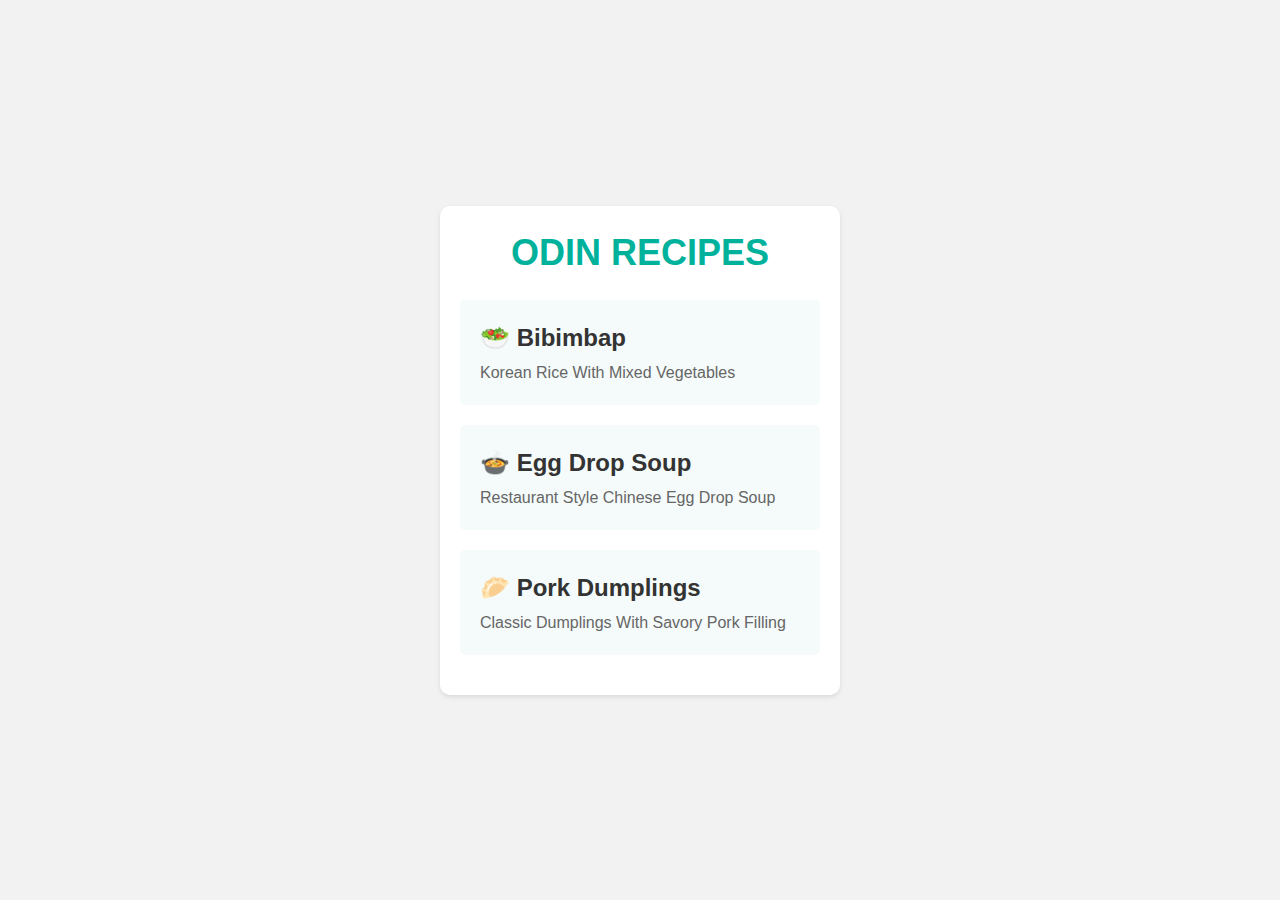
<file: index.html>
<!DOCTYPE html>
<html lang="en">
<head>
    <meta charset="UTF-8">
    <meta name="viewport" content="width=device-width, initial-scale=1.0">
    <title>Odin Recipes</title>
    <!-- <link rel="stylesheet" href="css/styles.css" /> -->
    <link rel="stylesheet" href="css/index.css">
</head>

<body>
    <div class="menu-card">
        <h1 class="title">Odin Recipes</h1>
        <ul class="menu-card-list">
            <li>
                <div class="item-container">
                    <a href="./recipes/bibimbap.html">🥗 Bibimbap</a>
                    <p>Korean Rice With Mixed Vegetables</p>
                </div>
            </li>
            <li>
                <div class="item-container">
                    <a href="./recipes/egg_drop_soup.html">🍲 Egg Drop Soup</a>
                    <p>Restaurant Style Chinese Egg Drop Soup</p>
                </div>
            </li>
            <li>
                <div class="item-container">
                    <a href="./recipes/pork_dumplings.html">🥟 Pork Dumplings</a>
                    <p>Classic Dumplings With Savory Pork Filling</p>
                </div>
            </li>
        </ul>
    </div>
</body>

</html>
</file>
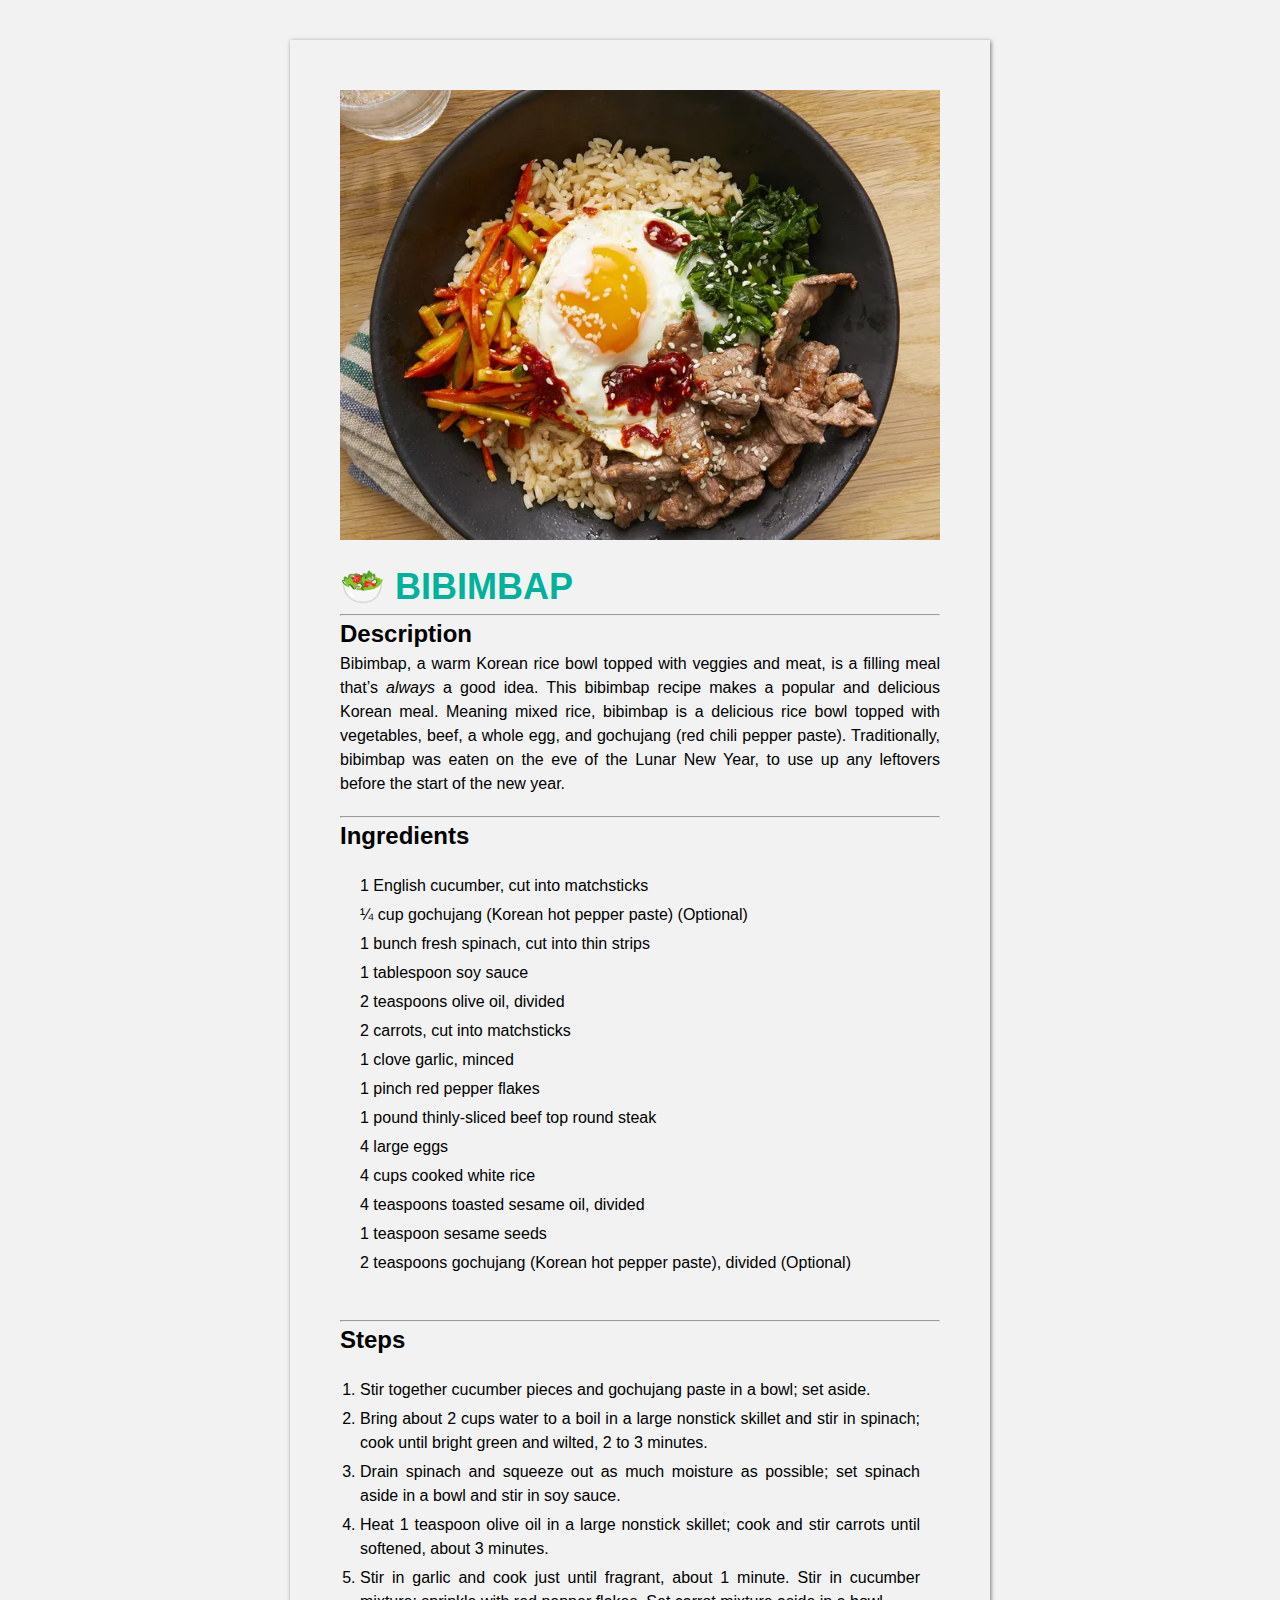
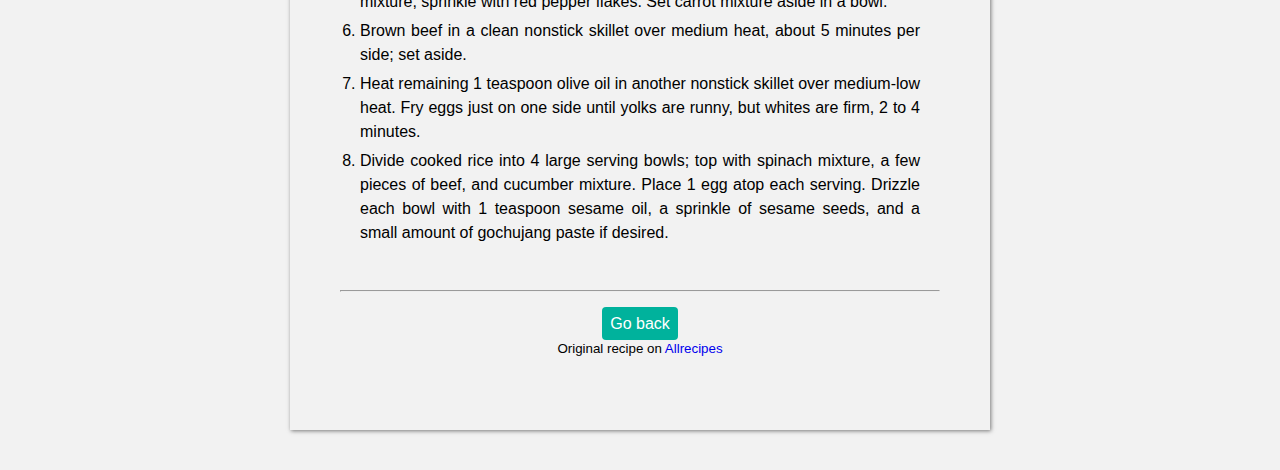
<file: recipes/bibimbap.html>
<!DOCTYPE html>
<html lang="en">

<head>
    <meta charset="UTF-8">
    <meta name="viewport" content="width=device-width, initial-scale=1.0">
    <title>Bibimbap</title>
    <link rel="stylesheet" href="../css/styles.css">
</head>

<body>
    <div class="recipe-card">
        <img src="../images/bibimbap.jpg" alt="Bibimbap (Korean Rice With Mixed Vegetables)">
        <h1 class="title">🥗 Bibimbap</h1>
        <div class="recipe-content">
            <hr>
            <h2>Description</h2>
            <p>
                Bibimbap, a warm Korean rice bowl topped with veggies and meat, is a filling meal that’s <em>always</em> a good
                idea.
                This bibimbap recipe makes a popular and delicious Korean meal. Meaning mixed rice, bibimbap is a delicious rice
                bowl
                topped with vegetables, beef, a whole egg, and gochujang (red chili pepper paste). Traditionally, bibimbap was
                eaten on
                the eve of the Lunar New Year, to use up any leftovers before the start of the new year.
            </p>
            <hr>
            <h2>Ingredients</h2>
            <ul>
                <li>1 English cucumber, cut into matchsticks</li>
                <li>¼ cup gochujang (Korean hot pepper paste) (Optional)
                </li>
                <li>1 bunch fresh spinach, cut into thin strips
                </li>
                <li>1 tablespoon soy sauce
                </li>
                <li>2 teaspoons olive oil, divided
                </li>
                <li>2 carrots, cut into matchsticks
                </li>
                <li>1 clove garlic, minced
                </li>
                <li>1 pinch red pepper flakes
                </li>
                <li>1 pound thinly-sliced beef top round steak
                </li>
                <li>4 large eggs
                </li>
                <li>4 cups cooked white rice
                </li>
                <li>4 teaspoons toasted sesame oil, divided
                </li>
                <li>1 teaspoon sesame seeds
                </li>
                <li>2 teaspoons gochujang (Korean hot pepper paste), divided (Optional)
                </li>
            </ul>
            <hr>
            <h2>Steps</h2>
            <ol>
                <li>
                    Stir together cucumber pieces and gochujang paste in a bowl; set aside.
                </li>
                <li>
                    Bring about 2 cups water to a boil in a large nonstick skillet and stir in spinach; cook until bright green
                    and wilted,
                    2 to 3 minutes.
                </li>
                <li>
                    Drain spinach and squeeze out as much moisture as possible; set spinach aside in a bowl and stir in soy
                    sauce.
                </li>
                <li>
                    Heat 1 teaspoon olive oil in a large nonstick skillet; cook and stir carrots until softened, about 3
                    minutes.
                </li>
                <li>
                    Stir in garlic and cook just until fragrant, about 1 minute. Stir in cucumber mixture; sprinkle with red
                    pepper flakes.
                    Set carrot mixture aside in a bowl.
                </li>
                <li>
                    Brown beef in a clean nonstick skillet over medium heat, about 5 minutes per side; set aside.
                </li>
                <li>
                    Heat remaining 1 teaspoon olive oil in another nonstick skillet over medium-low heat. Fry eggs just on one
                    side until
                    yolks are runny, but whites are firm, 2 to 4 minutes.
                </li>
                <li>
                    Divide cooked rice into 4 large serving bowls; top with spinach mixture, a few pieces of beef, and cucumber
                    mixture.
                    Place 1 egg atop each serving. Drizzle each bowl with 1 teaspoon sesame oil, a sprinkle of sesame seeds, and
                    a small
                    amount of gochujang paste if desired.
                </li>
            </ol>
            <hr>
        </div>
        <a href="../index.html" class="go-back">Go back</a>
        <p><small>Original recipe on <a
                    href="https://www.allrecipes.com/recipe/228240/bibimbap-korean-rice-with-mixed-vegetables/">Allrecipes</a></small>
        </p>
    </div>
</body>

</html>
</file>
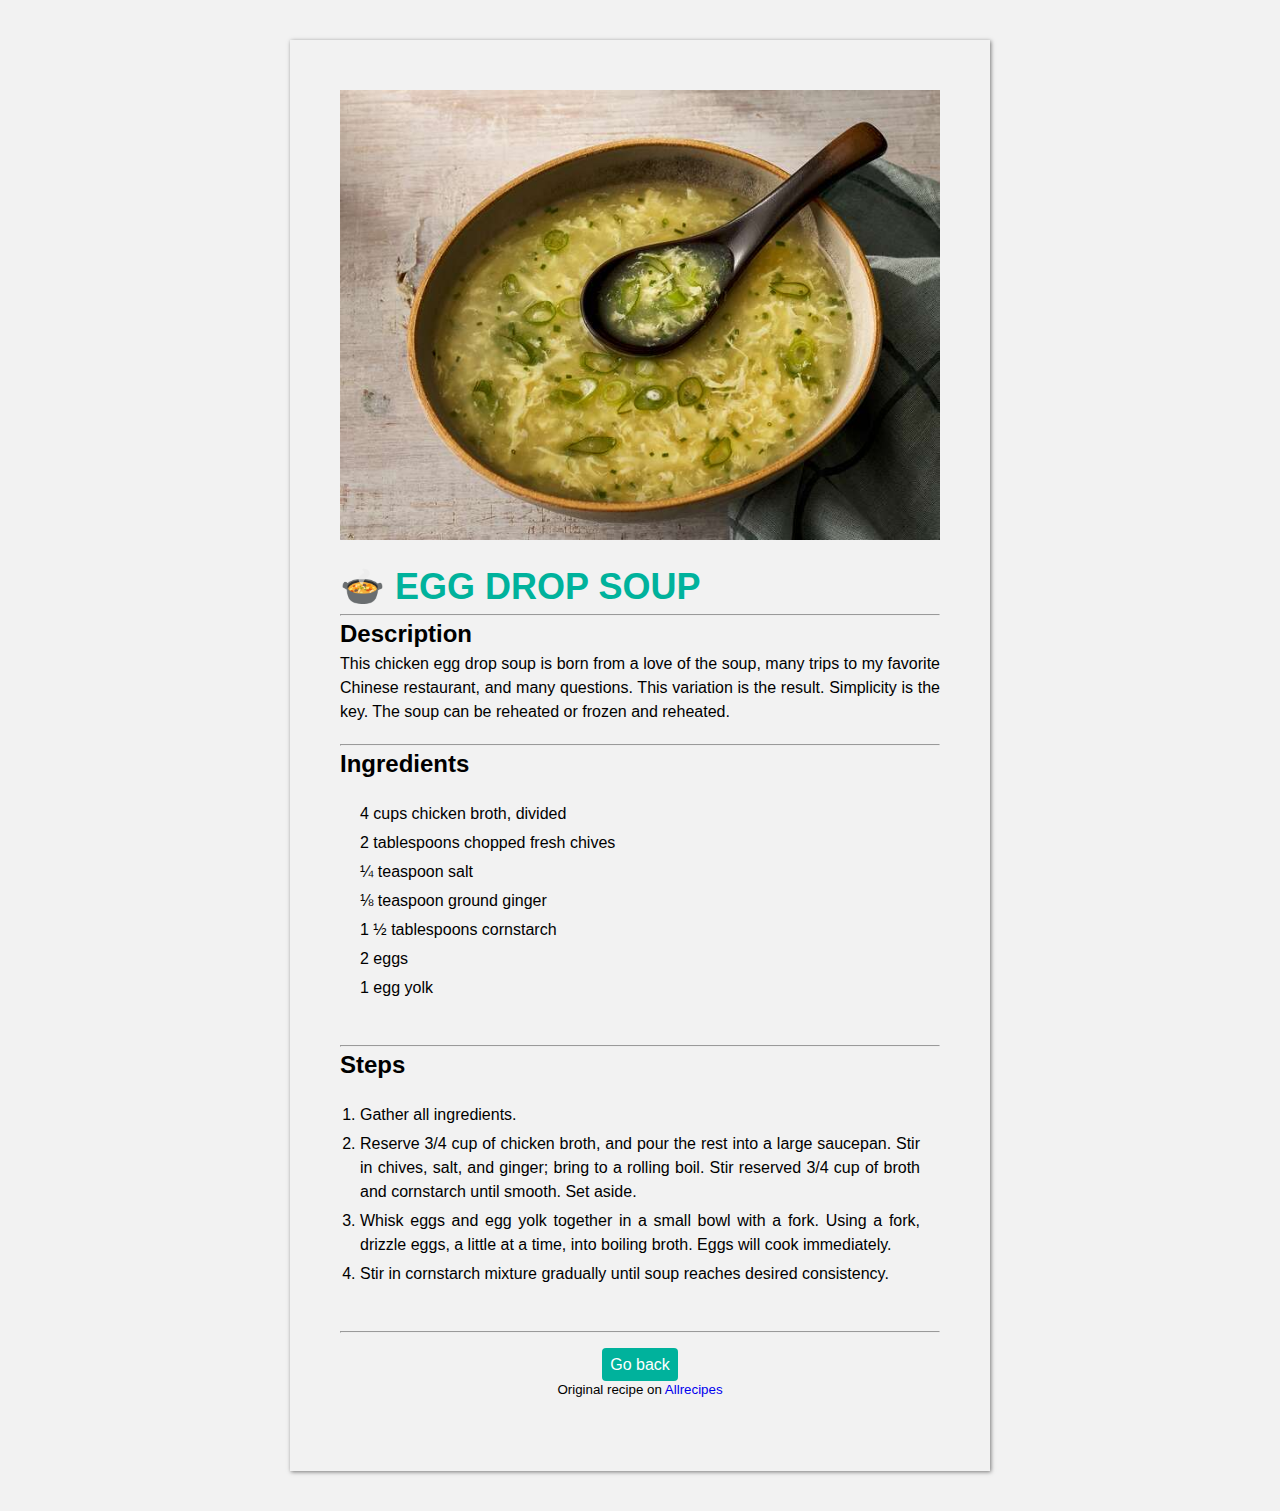
<file: recipes/egg_drop_soup.html>
<!DOCTYPE html>
<html lang="en">

<head>
    <meta charset="UTF-8">
    <meta name="viewport" content="width=device-width, initial-scale=1.0">
    <title>Egg Drop Soup</title>
    <link rel="stylesheet" href="../css/styles.css">
</head>

<body>
    <div class="recipe-card">
        <img src="../images/egg_drop_soup.jpg" alt="Egg Drop Soup">
        <h1 class="title">🍲 Egg Drop Soup</h1>
        <div class="recipe-content">
            <hr>
            <h2>Description</h2>
            <p>
                This chicken egg drop soup is born from a love of the soup, many trips to my favorite Chinese
                restaurant, and
                many
                questions. This variation is the result. Simplicity is the key. The soup can be reheated or frozen and
                reheated.
            </p>
            <hr>
            <h2>Ingredients</h2>
            <ul>
                <li>4 cups chicken broth, divided
                </li>
                <li>2 tablespoons chopped fresh chives
                </li>
                <li>¼ teaspoon salt
                </li>
                <li>⅛ teaspoon ground ginger
                </li>
                <li>1 ½ tablespoons cornstarch
                </li>
                <li>2 eggs
                </li>
                <li>1 egg yolk
                </li>
            </ul>
            <hr>
            <h2>Steps</h2>
            <ol>
                <li>Gather all ingredients.
                </li>
                <li>Reserve 3/4 cup of chicken broth, and pour the rest into a large saucepan. Stir in chives, salt, and
                    ginger;
                    bring to a
                    rolling boil. Stir reserved 3/4 cup of broth and cornstarch until smooth. Set aside.
                </li>
                <li>Whisk eggs and egg yolk together in a small bowl with a fork. Using a fork, drizzle eggs, a little
                    at a
                    time, into boiling broth. Eggs will cook immediately.
                </li>
                <li>Stir in cornstarch mixture gradually until soup reaches desired consistency.
                </li>
            </ol>
            <hr>
        </div>
        <a href="../index.html" class="go-back">Go back</a>
        <p><small>Original recipe on <a
                    href="https://www.allrecipes.com/recipe/45515/restaurant-style-egg-drop-soup/">Allrecipes</a></small>
        </p>
    </div>
</body>

</html>
</file>
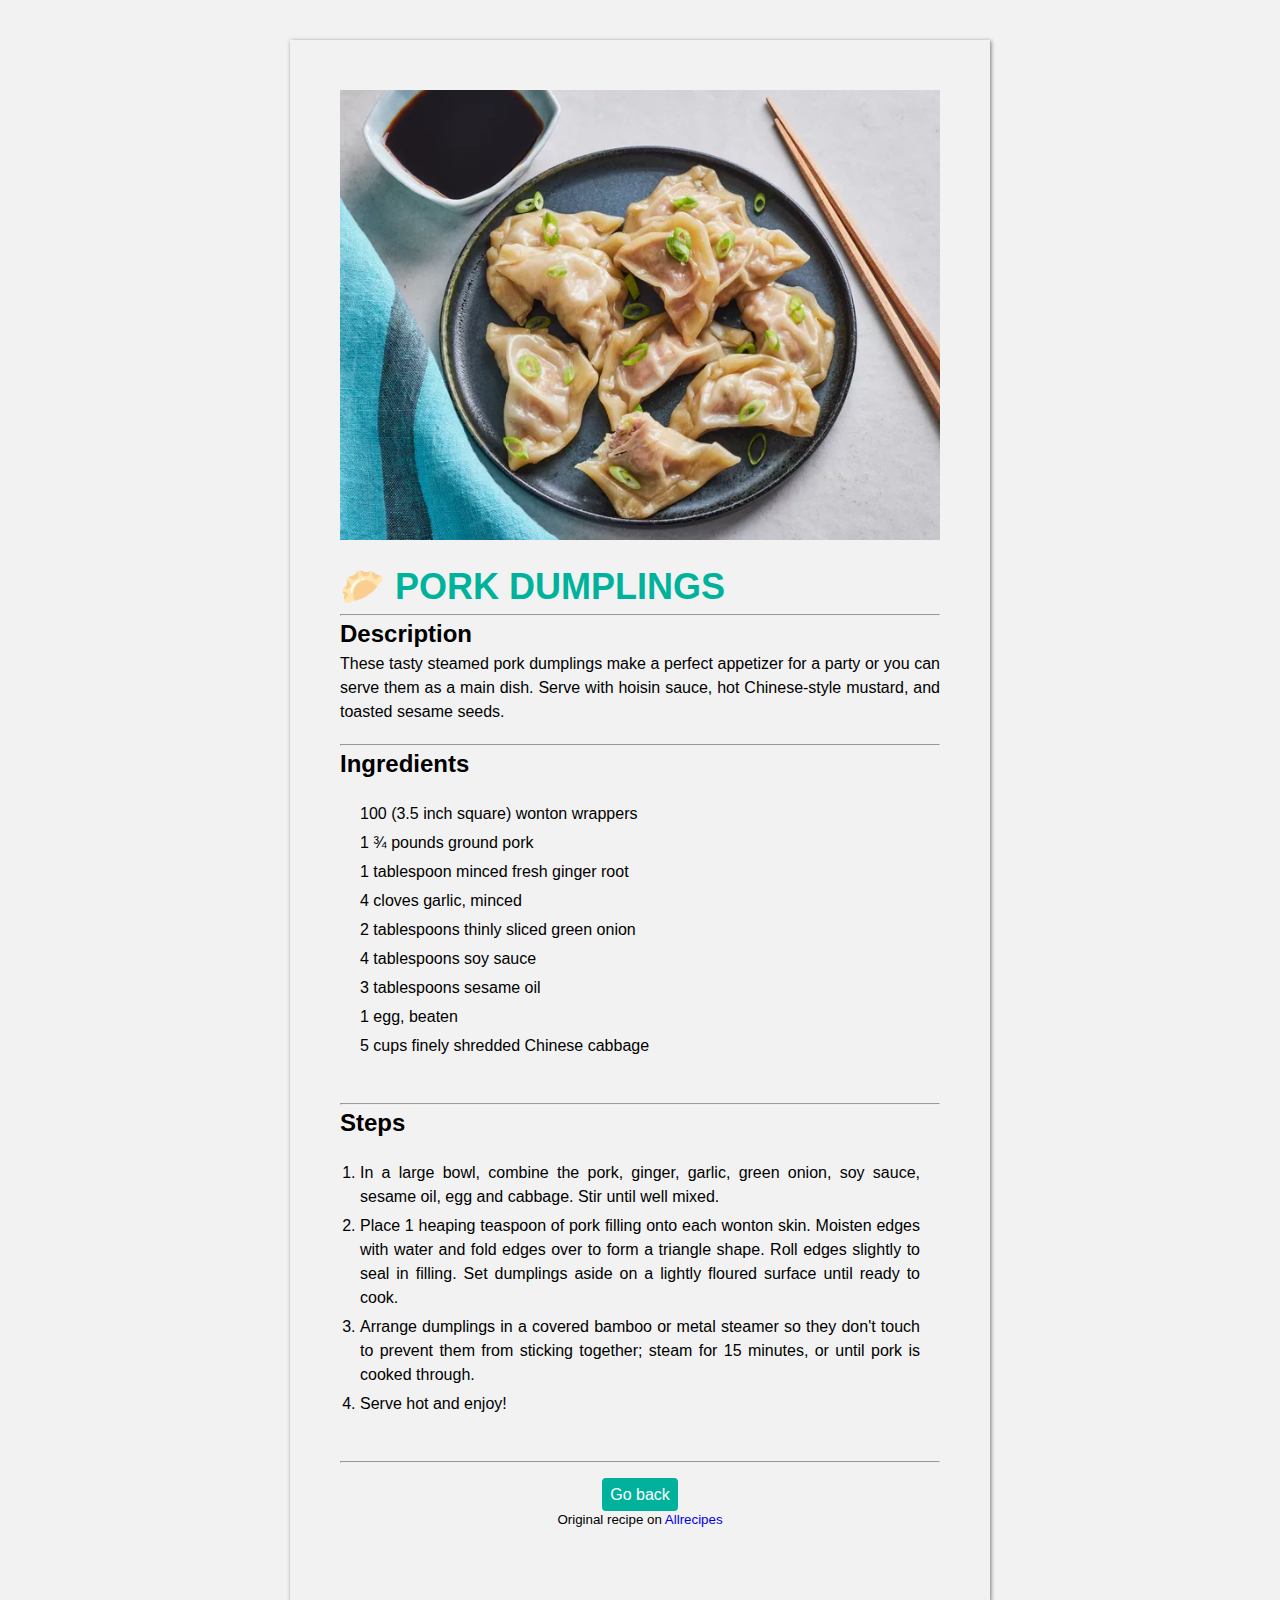
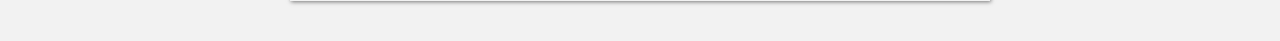
<file: recipes/pork_dumplings.html>
<!DOCTYPE html>
<html lang="en">

<head>
    <meta charset="UTF-8">
    <meta name="viewport" content="width=device-width, initial-scale=1.0">
    <title>Pork Dumplings</title>
    <link rel="stylesheet" href="../css/styles.css">
</head>

<body>
    <div class="recipe-card">
        <img src="../images/pork_dumplings.jpg" alt="Pork Dumplings">
        <h1 class="title">🥟 Pork Dumplings</h1>
        <div class="recipe-content">
            <hr>
            <h2>Description</h2>
            <p>
                These tasty steamed pork dumplings make a perfect appetizer for a party or you can serve them as a main dish.
                Serve with
                hoisin sauce, hot Chinese-style mustard, and toasted sesame seeds.
            </p>
            <hr>
            <h2>Ingredients</h2>
            <ul>
                <li>100 (3.5 inch square) wonton wrappers
                </li>
                <li>1 ¾ pounds ground pork
                </li>
                <li>1 tablespoon minced fresh ginger root
                </li>
                <li>4 cloves garlic, minced
                </li>
                <li>2 tablespoons thinly sliced green onion
                </li>
                <li>4 tablespoons soy sauce
                </li>
                <li>3 tablespoons sesame oil
                </li>
                <li>1 egg, beaten
                </li>
                <li>5 cups finely shredded Chinese cabbage
                </li>
            </ul>
            <hr>
            <h2>Steps</h2>
            <ol>
                <li>In a large bowl, combine the pork, ginger, garlic, green onion, soy sauce, sesame oil, egg and cabbage. Stir
                    until well
                    mixed.
                </li>
                <li>Place 1 heaping teaspoon of pork filling onto each wonton skin. Moisten edges with water and fold edges over
                    to form a
                    triangle shape. Roll edges slightly to seal in filling. Set dumplings aside on a lightly floured surface
                    until ready to
                    cook.
                </li>
                <li>Arrange dumplings in a covered bamboo or metal steamer so they don't touch to prevent them from sticking
                    together; steam
                    for 15 minutes, or until pork is cooked through.
                </li>
                <li>Serve hot and enjoy!
                </li>
            </ol>
            <hr>
        </div>
        <a href="../index.html" class="go-back">Go back</a>
            <p><small>Original recipe on <a
                        href="https://www.allrecipes.com/recipe/14759/pork-dumplings/">Allrecipes</a></small>
            </p>
    </div>
</body>

</html>
</file>
<file: css/styles.css>
* {
    margin: 0;
    padding: 0;
    box-sizing: border-box;
    line-height: 1.5;
}

body {
    font-family: Arial, Helvetica, sans-serif;
    background-color: #f2f2f2;
    padding: 20px;
}

.title {
    text-transform: uppercase;
    text-align: left;
    /* margin-bottom: 10px; */
    font-size: 36px;
    color: #00B29C;
}

img {
    max-width: 100%;
    height: auto;
    display: block;
    margin: 0 auto;
    margin-bottom: 20px;
}

ul,
ol {
    padding: 0;
    margin-bottom: 20px;
}

ul li,
ol li {
    margin-bottom: 5px;
}

ul {
    list-style: none;
    list-style-position: inside;
    padding: 20px;
}

ol {
    padding: 20px;
}

p {
    margin-bottom: 20px;
}

ul li h2 {
    font-size: 16px;
}


.recipe-card {
    width: 700px;
    text-align: center;
    margin: 20px auto;
    padding: 50px;
    box-shadow: 1px 1px 4px rgba(0, 0, 0, .5);
}

.recipe-content {
    text-align: justify;
    text-justify: inter-word;
    /* padding: 10px; */
    margin-bottom: 20px;
}

.recipe-card a {
    text-decoration: none;

}

.go-back {
    background-color: #00B29C;
    color: white;
    padding: 8px;
    border-radius: 4px;
}
</file>
<file: css/index.css>
* {
    margin: 0;
    padding: 0;
    line-height: 1.5;
    box-sizing: border-box;
}

body {
    font-family: Arial, Helvetica, sans-serif;
    background-color: #f2f2f2;
    color: #333;
    display: flex;
    justify-content: center;
    align-items: center;
    height: 100vh;
}

.title {
    text-transform: uppercase;
    text-align: center;
    margin-bottom: 20px;
    font-size: 36px;
    color: #00B29C;
}

.menu-card {
    margin: auto;
    padding: 20px;
    max-width: 600px;
    min-width: 400px;
    background-color: #fff;
    border-radius: 10px;
    box-shadow: 0 2px 5px rgba(0, 0, 0, 0.1);
}

.menu-card-list {
    list-style: none;
    padding: 0;
}

.item-container {
    padding: 20px;
    margin-bottom: 20px;
    background-color: #F5FBFA;
    border-radius: 5px;
    transition: background-color 0.3s ease;
}

.item-container:hover {
    background-color: #dff7f3;
    box-shadow: 0 2px 5px rgba(0, 0, 0, 0.2);
    border-left: 8px solid #00B29C;
}

.item-container a {
    text-decoration: none;
    color: #333;
    font-weight: bold;
    font-size: 24px;
    display: block;
    margin-bottom: 5px;
}

.item-container p {
    font-size: 16px;
    color: #666;
}
</file>
